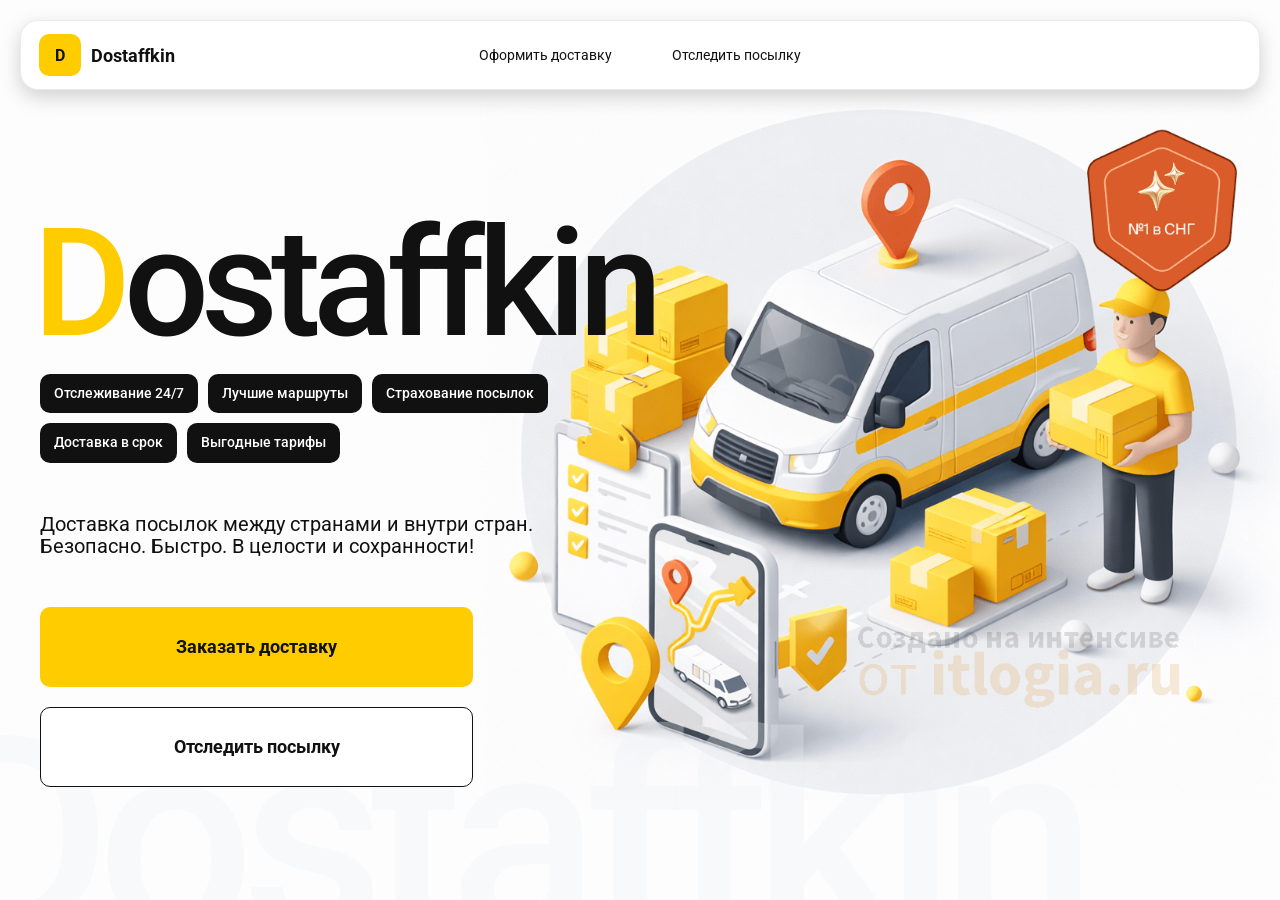
<file: index.html>
<!DOCTYPE html>
<html lang="ru">
    <head>
        <meta charset="UTF-8" />
        <meta name="viewport"
            content="width=device-width,initial-scale=1,maximum-scale=1,user-scalable=0" />
        <title>Dostaffkin — Доставка посылок между странами и внутри стран.
            Безопасно. Быстро. В целости и сохранности!</title>
        <link rel="stylesheet" href="styles/base.css" />
        <link rel="stylesheet" href="styles/base_adaptive.css" />
        <link href="styles/index.css" rel="stylesheet" />
        <link href="styles/index_adaptive.css" rel="stylesheet" />
    </head>
    <body>
        <div class="container">
            <header class="header">
                <a class="header-brand" href="#">
                    <div class="header-logo">D</div>
                    <div class="header-title">Dostaffkin</div>
                </a>
                <nav class="header-menu">
                    <a class="header-link" href="./order.html">Оформить
                        <span>доставку</span></a>
                    <a class="header-link" href="./track.html">Отследить
                        <span>посылку</span></a>
                </nav>
            </header>

            <main class="main">
                <section class="main-info">
                    <div class="main-title">
                        <span>D</span>ostaffkin
                    </div>
                    <div class="main-features">
                        <div class="main-feature">Отслеживание 24/7</div>
                        <div class="main-feature">Лучшие маршруты</div>
                        <div class="main-feature">Страхование посылок</div>
                        <div class="main-feature">Доставка в срок</div>
                        <div class="main-feature">Выгодные тарифы</div>
                    </div>
                    <div class="main-description">
                        Доставка посылок между странами и внутри стран.
                        Безопасно. Быстро. В целости и сохранности!
                    </div>
                    <div class="main-actions">
                        <a class="button" href="./order.html">Заказать
                            доставку</a>
                        <a class="button button-white"
                            href="./track.html">Отследить посылку</a>
                    </div>
                </section>

                <div class="main-title-ghost">Dostaffkin</div>

                <section class="main-image">
                    <img src="images/main-image.png" alt="Main image" />
                </section>
            </main>
        </div>
    </body>
</html>
</file>
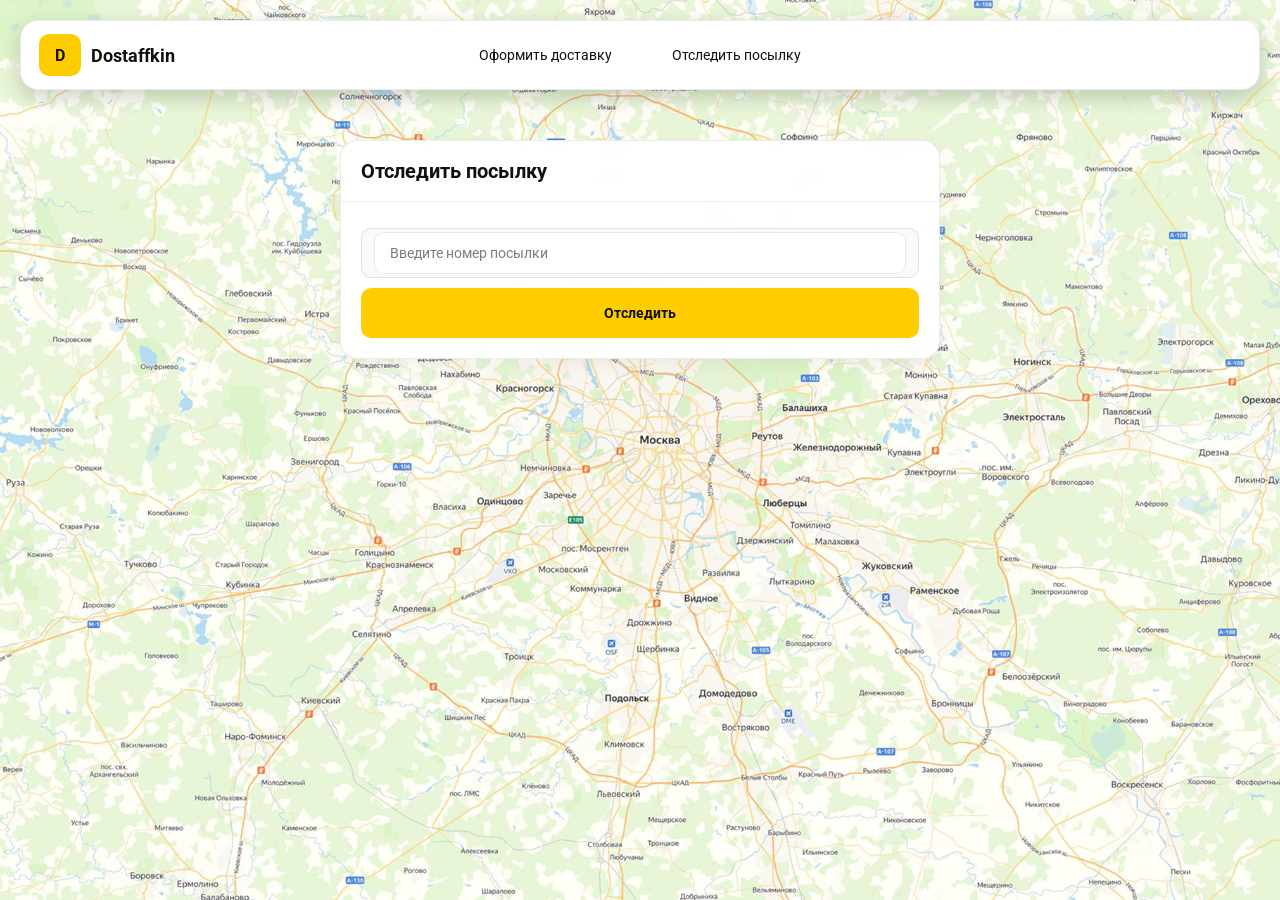
<file: track.html>
<!doctype html>
<html lang="ru">
<head>
    <meta charset="utf-8" />
    <meta name="viewport" content="width=device-width, initial-scale=1, maximum-scale=1, user-scalable=0" />
    <title>Отследить посылку</title>

    <link rel="stylesheet" href="styles/base.css" />
    <link rel="stylesheet" href="styles/base_adaptive.css" />

    <link rel="stylesheet" href="styles/track.css" />
    <link rel="stylesheet" href="styles/track_adaptive.css" />
</head>
<body>
    <div class="container">
        <header class="header">
            <a class="header-brand" href="./index.html">
                <div class="header-logo">D</div>
                <div class="header-title">Dostaffkin</div>
            </a>
            <nav class="header-menu">
                <a class="header-link" href="./order.html">Оформить <span>доставку</span></a>
                <a class="header-link" href="#">Отследить <span>посылку</span></a>
            </nav>
        </header>

        <main class="track-content">

            <section class="track-card track-search">
                <div class="track-title">Отследить посылку</div>
                <div class="track-action">
                    <div class="main-field track-field">
                        <input id="trackNumber" placeholder="Введите номер посылки" autocomplete="off" />
                    </div>
                    <button id="trackButton" class="button track-button" type="button">Отследить</button>
                </div>
            </section>

            <section class="track-card track-result" id="trackResult">
                <div class="track-result-header">
                    <div class="track-id" id="trackId">—</div>
                    <div class="track-routes">
                        <div class="track-route">
                            <div class="track-route-pin">
                                <svg xmlns="http://www.w3.org/2000/svg" width="24" height="24" viewBox="0 0 24 24" fill="none" stroke="currentColor" stroke-width="2" stroke-linecap="round" stroke-linejoin="round">
                                    <path d="M21 10c0 7-9 13-9 13s-9-6-9-13a9 9 0 0 1 18 0z"></path>
                                    <circle cx="12" cy="10" r="3"></circle>
                                </svg>
                            </div>
                            <div class="track-route-text">
                                <div class="track-route-city">Москва</div>
                                <div class="track-route-address">ул. Тверская, д. 1</div>
                            </div>
                        </div>
                        <div class="track-route-arrow">
                            <svg xmlns="http://www.w3.org/2000/svg" width="24" height="24" viewBox="0 0 24 24" fill="none" stroke="currentColor" stroke-width="2" stroke-linecap="round" stroke-linejoin="round">
                                <line x1="5" y1="12" x2="19" y2="12"></line>
                                <polyline points="12 5 19 12 12 19"></polyline>
                            </svg>
                        </div>
                        <div class="track-route">
                            <div class="track-route-pin">
                                <svg xmlns="http://www.w3.org/2000/svg" width="24" height="24" viewBox="0 0 24 24" fill="none" stroke="currentColor" stroke-width="2" stroke-linecap="round" stroke-linejoin="round">
                                    <path d="M21 10c0 7-9 13-9 13s-9-6-9-13a9 9 0 0 1 18 0z"></path>
                                    <circle cx="12" cy="10" r="3"></circle>
                                </svg>
                            </div>
                            <div class="track-route-text">
                                <div class="track-route-city">Санкт-Петербург</div>
                                <div class="track-route-address">Невский пр., д. 10</div>
                            </div>
                        </div>
                    </div>
                </div>

                <div class="track-info">
                    <div class="track-status">
                        <div class="track-status-title">Текущий статус</div>
                        <div class="track-status-list">
                            <div class="track-status-item">
                                <div class="track-status-icon created"></div>
                                <div class="track-status-text">
                                    <div class="track-status-name">Создана</div>
                                    <div class="track-status-date">12.05.2026 10:00</div>
                                </div>
                            </div>
                            <div class="track-status-item">
                                <div class="track-status-icon in-way"></div>
                                <div class="track-status-text">
                                    <div class="track-status-name">В пути</div>
                                    <div class="track-status-date">12.05.2026 14:30</div>
                                </div>
                            </div>
                            <div class="track-status-item">
                                <div class="track-status-icon ready"></div>
                                <div class="track-status-text">
                                    <div class="track-status-name">Готова к выдаче</div>
                                    <div class="track-status-date">13.05.2026 09:15</div>
                                </div>
                            </div>
                            <div class="track-status-item">
                                <div class="track-status-icon done"></div>
                                <div class="track-status-text">
                                    <div class="track-status-name">Доставлена</div>
                                    <div class="track-status-date">13.05.2026 16:00</div>
                                </div>
                            </div>
                        </div>
                    </div>
                </div>
            </section>
        </main>
    </div>
</body>
</html>
</file>
<file: styles/base.css>
*, *::before, *::after {
    box-sizing: border-box;
}

@font-face {
    font-family: "Roboto";
    src: url("../fonts/Roboto-Regular.ttf");
    font-weight: normal;
}

@font-face {
    font-family: "Roboto";
    src: url("../fonts/Roboto-Bold.ttf");
    font-weight: bold;
}

@font-face {
    font-family: "Roboto";
    src: url("../fonts/Roboto-Medium.ttf");
    font-weight: 500;
}

html, body {
    margin: 0;
    color: #111111;
    font-family: "Roboto", sans-serif;
}

body {
    background: #FDFDFD;
}

.header {
    border-radius: 18px;
    box-shadow: 0 7px 20px 0 #0000002E;
    backdrop-filter: blur(10px);
    background: #ffffff;
    left: 20px;
    border: 1px solid rgba(0, 0, 0, 0.08);
    position: fixed;
    right: 20px;
    top: 20px;
    padding: 14px 18px;
    height: 70px;
    display: flex;
    align-items: center;
    z-index: 6;
}

.header-brand {
    display: flex;
    align-items: center;
    text-decoration: none;
    gap: 10px;
}

.header-logo {
    width: 42px;
    height: 42px;
    border-radius: 10px;
    background: #FFCC00;
    display: grid;
    place-items: center;
    font-weight: bold;
    color: #111;
}

.header-title {
    font-size: 18px;
    font-weight: bold;
    color: #111111;
    text-decoration: none;
}

.header-menu {
    display: flex;
    align-items: center;
    gap: 60px;
    margin: 0;
    position: absolute;
    left: 50%;
    transform: translateX(-50%);
}

.header-link {
    font-size: 14px;
    color: #111111;
    text-decoration: none;
}

.button {
    border: 0;
    outline: none;
    height: 44px;
    border-radius: 10px;
    font-size: 14px;
    font-weight: bold;
    cursor: pointer;
    font-family: inherit;
    transition: transform .08s ease, opacity .12s ease;
    background: #ffcc00;
    color: #111111;
    text-align: center;
    text-decoration: none;
}

.button:hover {
    background-color: #E5BC19;
}

.button:disabled {
    cursor: not-allowed;
    background-color: #FADE6E;
    color: #787878;
    transform: none;
}

.button.button-white {
    background: #ffffff;
    border: 1px solid #111111;
}

.button.button-white:hover {
    background: rgb(241 241 241);
}

.main-field {
    display: flex;
    align-items: center;
    margin-top: 6px;
    gap: 10px;
    border: 1px solid #1111111A;
    background: #FAFAFA;
    border-radius: 10px;
    padding: 10px 12px;
    position: relative;
    box-sizing: border-box;
    height: 50px;
}

.main-field.textarea {
    height: auto;
}

.main-pin {
    width: 28px;
    height: 28px;
    border-radius: 10px;
    background: rgba(17, 17, 17, 0.08);
    display: grid;
    place-items: center;
    flex: 0 0 auto;
    position: relative;
}

.main-pin::before {
    content: "";
    width: 8px;
    height: 8px;
    border-radius: 999px;
    background: orange;
    opacity: .75;
    display: block;
}

.main-field:last-child .main-pin::before {
    background: green;
    opacity: .85;
}

input, textarea {
    width: 100%;
    border: 0;
    outline: none;
    background: transparent;
    font-size: 14px;
    color: #111111;
    font-family: inherit;
}

textarea {
    resize: vertical;
    min-height: 72px;
    padding: 2px 0;
}

input::placeholder, textarea::placeholder {
    color: #7C7C7C;
}

.main-field:focus-within {
    border-color: rgba(0, 0, 0, 0.20);
    box-shadow: 0 0 0 4px rgba(255, 204, 0, 0.35);
    background: rgba(255, 255, 255, 0.75);
}
</file>
<file: styles/base_adaptive.css>
@media (max-width: 767px) {
    .header {
        left: 10px;
        right: 10px;
        top: 10px;
    }

    .header-link span {
        display: none;
    }

    .header-menu {
        gap: 20px;
        justify-content: flex-start;
        margin: 0 0 0 30px;
        position: static;
        transform: none;
    }
}

@media (max-width: 420px) {
    .header-title {
        display: none;
    }
}

@media (max-width: 374px) {
    .header-menu {
        gap: 10px;
        margin: 0 0 0 10px;
    }
}
</file>
<file: styles/index.css>
/* ---------- Раздел 7. Контейнер страницы ---------- */
.container {
    overflow: hidden;
    min-height: 100vh;
}

/* ---------- Раздел 11. Каркас основного блока ---------- */
.main {
    padding: 111px 40px 40px;
    position: relative;
    display: flex;
    z-index: 1;
}

/* ---------- Раздел 12. Каркас контента ---------- */
.main-info {
    max-width: 840px;
    width: 100%;
    position: relative;
    z-index: 2;
}

/* ---------- Раздел 13. Заголовок страницы ---------- */
.main-title {
    margin-top: 98px;
    font-weight: 500;
    font-size: 200px;
    line-height: 1;
    letter-spacing: -0.05em;
    color: #111111;
    left: -15px;
    position: relative;
}

.main-title span {
    color: #ffcc00;
}

/* ---------- Раздел 14. Преимущества ---------- */
.main-features {
    margin-top: 15px;
    display: flex;
    flex-wrap: wrap;
    gap: 10px;
}

.main-feature {
    background: #111111;
    color: #ffffff;
    padding: 12px 14px;
    font-weight: 500;
    font-size: 14px;
    line-height: 1.1;
    border-radius: 10px;
}

/* ---------- Раздел 15. Описание ---------- */
.main-description {
    margin-top: 50px;
    max-width: 500px;
    font-size: 20px;
    line-height: 1.1;
    color: #111111;
}

/* ---------- Раздел 16. Блок с кнопками ---------- */
.main-actions {
    margin-top: 50px;
    display: flex;
    flex-direction: column;
    gap: 20px;
}

.main-actions .button {
    height: 80px;
    width: 433px;
    font-size: 18px;
    font-weight: bold;
    place-items: center;
    display: grid;
}

/* ---------- Раздел 18. Блок полупрозрачного текста ---------- */
.main-title-ghost {
    position: absolute;
    z-index: -1;
    left: -70px;
    bottom: -150px;
    font-weight: 500;
    font-size: 278px;
    line-height: 1;
    letter-spacing: -0.05em;
    color: #ECEDF04D;
    pointer-events: none;
}

/* ---------- Раздел 19. Блок с изображением ---------- */
.main-image {
    position: absolute;
    right: 0;
    top: 100px;
    width: 1024px;
    max-width: 100%;
    z-index: -2;
    pointer-events: none;
}

.main-image img {
    width: 100%;
    max-width: 1024px;
    height: auto;
    display: block;
}
</file>
<file: styles/index_adaptive.css>
/* ---------- Раздел 20. Адаптив для 1760px ---------- */
@media (max-width: 1760px) {
    .main-title {
        font-size: 150px;
        left: -7px;
    }

    .main-info {
        max-width: 640px;
    }

    .main-image {
        width: 800px;
    }
}

/* ---------- Раздел 21. Адаптив для 1200px ---------- */
@media (max-width: 1200px) {
    .main {
        padding: 111px 20px 20px;
    }

    .main-info {
        max-width: 540px;
    }

    .main-title {
        font-size: 120px;
        left: -4px;
    }

    .main-title-ghost {
        font-size: 220px;
    }

    .main-image {
        width: 640px;
    }
}

/* ---------- Раздел 22. Адаптив для 1024px ---------- */
@media (max-width: 1024px) {
    .main {
        flex-direction: column-reverse;
        padding-top: 100px;
    }

    .main-info {
        max-width: 100%;
    }

    .main-title {
        margin-top: 30px;
    }

    .main-description {
        max-width: 350px;
    }

    .main-actions {
        gap: 10px;
    }

    .main-actions .button {
        height: 50px;
        font-size: 14px;
        width: auto;
        max-width: 300px;
    }

    .main-image {
        position: static;
        width: 100%;
        max-width: 100%;
        margin: 0 auto 30px;
        z-index: 0;
    }

    .main-title-ghost {
        font-size: 180px;
        bottom: -80px;
    }
}

/* ---------- Раздел 23. Адаптив для 570px ---------- */
@media (max-width: 570px) {
    .main-title {
        font-size: 88px;
    }

    .main-description {
        max-width: 100%;
    }

    .main-actions {
        width: 100%;
    }

    .main-actions .button {
        width: 100%;
        max-width: 100%;
    }

    .main-image {
        position: absolute;
        left: 0;
        top: 70px;
        width: 100%;
        margin: 0;
        opacity: 0.2;
        z-index: -1;
    }

    .main-title-ghost {
        font-size: 120px;
        left: -30px;
        bottom: -40px;
    }
}

/* ---------- Раздел 24. Адаптив для 400px ---------- */
@media (max-width: 400px) {
    .main-title {
        font-size: 70px;
    }

    .main-title-ghost {
        font-size: 90px;
    }
}
</file>
<file: styles/track.css>
/* --- Контейнер страницы --- */
.container {
    background: #F4F4F4 url("../images/order-bg.png") no-repeat top center;
    background-size: cover;
    min-height: 100vh;
    padding: 120px 0 60px 0; /* Отступ сверху для хедера */
}

/* --- Контентная часть --- */
.track-content {
    width: 100%;
    max-width: 600px; /* Ограничиваем ширину для читаемости */
    margin: 0 auto;
}

/* --- Карточки --- */
.track-card {
    margin: 20px 0;
    border-radius: 18px;
    box-shadow: 0 7px 20px 0 rgba(0, 0, 0, 0.05);
    backdrop-filter: blur(10px);
    background: rgba(255, 255, 255, 0.96);
    border: 1px solid rgba(0, 0, 0, 0.08);
    overflow: hidden;
}

/* --- Заголовок карточки --- */
.track-title {
    font-size: 20px;
    line-height: 100%;
    font-weight: bold;
    padding: 20px;
    border-bottom: 1px solid #EEEEEE;
}

/* --- Блок поиска --- */
.track-action {
    padding: 20px;
}

.track-field {
    margin-bottom: 10px;
}

/* Стили для поля ввода, если они не подтянулись из base.css */
.track-field input {
    width: 100%;
    padding: 12px 15px;
    border: 1px solid #E8E8E7;
    border-radius: 10px;
    font-size: 14px;
    font-family: inherit;
    outline: none;
    background: #FFFFFF;
    transition: border-color 0.2s;
}

.track-field input:focus {
    border-color: #B7B196;
}

.track-button {
    width: 100%;
    height: 50px;
    font-size: 14px;
}

/* --- Блок результатов --- */
.track-result {
    display: none; /* Скрыт по умолчанию */
}

.track-result.is-visible {
    display: block; /* Показывается при добавлении класса */
}

/* Шапка результата */
.track-result-header {
    font-weight: bold;
    font-size: 14px;
    color: #111111;
    padding: 20px;
    border-bottom: 1px solid #EEEEEE;
}

.track-id {
    margin-bottom: 12px;
    font-size: 20px;
}

/* Маршрут */
.track-routes {
    display: flex;
    flex-direction: column;
    gap: 10px;
    font-weight: normal;
}

.track-route {
    display: flex;
    align-items: center;
    gap: 10px;
}

.track-route-pin {
    width: 24px;
    height: 24px;
    flex-shrink: 0;
    color: #7C7C7C;
}

.track-route-pin svg {
    width: 100%;
    height: 100%;
}

.track-route-text {
    display: flex;
    flex-direction: column;
}

.track-route-city {
    font-size: 14px;
    font-weight: bold;
    color: #111111;
}

.track-route-address {
    font-size: 12px;
    color: #7C7C7C;
}

.track-route-arrow {
    display: flex;
    justify-content: center;
    width: 24px;
    height: 24px;
    color: #B7B196;
    margin-left: 0; /* Выравнивание по левому краю, как на скрине */
}

.track-route-arrow svg {
    width: 100%;
    height: 100%;
}

/* Информация о статусе */
.track-info {
    padding: 20px;
}

.track-status {
    display: flex;
    flex-direction: column;
    align-items: center;
    font-size: 12px;
    gap: 10px;
}

.track-status-title {
    font-size: 14px;
    color: #111111;
    margin-bottom: 20px;
    width: 100%;
    text-align: left;
}

.track-status-list {
    display: flex;
    flex-direction: column;
    gap: 15px;
    width: 100%;
}

.track-status-item {
    display: flex;
    align-items: center;
    gap: 15px;
    position: relative;
}

/* Линия, соединяющая статусы */
.track-status-item:not(:last-child)::after {
    content: '';
    position: absolute;
    left: 19px; /* Центр иконки (40px / 2) - 1px */
    top: 40px;
    bottom: -15px;
    width: 2px;
    background-color: #EEEEEE;
    z-index: 1;
}

/* Иконки статусов */
.track-status-icon {
    width: 40px;
    height: 40px;
    border-radius: 50%;
    background: rgba(17, 17, 17, 0.1);
    display: grid;
    place-items: center;
    flex: 0 0 auto;
    z-index: 2;
    position: relative;
}

.track-status-icon.created { background-color: #10B981; }
.track-status-icon.in-way { background-color: #F59E0B; }
.track-status-icon.ready { background-color: #3B82F6; }
.track-status-icon.done { background-color: #6366F1; }

/* Внутренний круг иконки */
.track-status-icon::before {
    content: '';
    width: 10px;
    height: 10px;
    border-radius: 50%;
    background-color: #FFFFFF;
}

.track-status-text {
    display: flex;
    align-items: center;
    justify-content: space-between;
    color: #111111;
    font-size: 12px;
    flex: 1;
}

.track-status-name {
    font-weight: bold;
}

.track-status-date {
    color: rgba(17, 17, 17, 0.5);
}
</file>
<file: styles/track_adaptive.css>
@media (max-width: 767px) {
    .container {
        padding: 100px 15px 40px 15px; /* Уменьшаем отступы на мобильных */
    }

    .track-content {
        width: 100%;
    }

    .track-title {
        font-size: 18px;
        padding: 15px;
    }

    .track-action {
        padding: 15px;
    }

    .track-result-header {
        padding: 15px;
    }

    .track-info {
        padding: 15px;
    }

    .track-status-item:not(:last-child)::after {
        left: 19px;
        top: 40px;
        bottom: -15px;
    }
}
</file>
